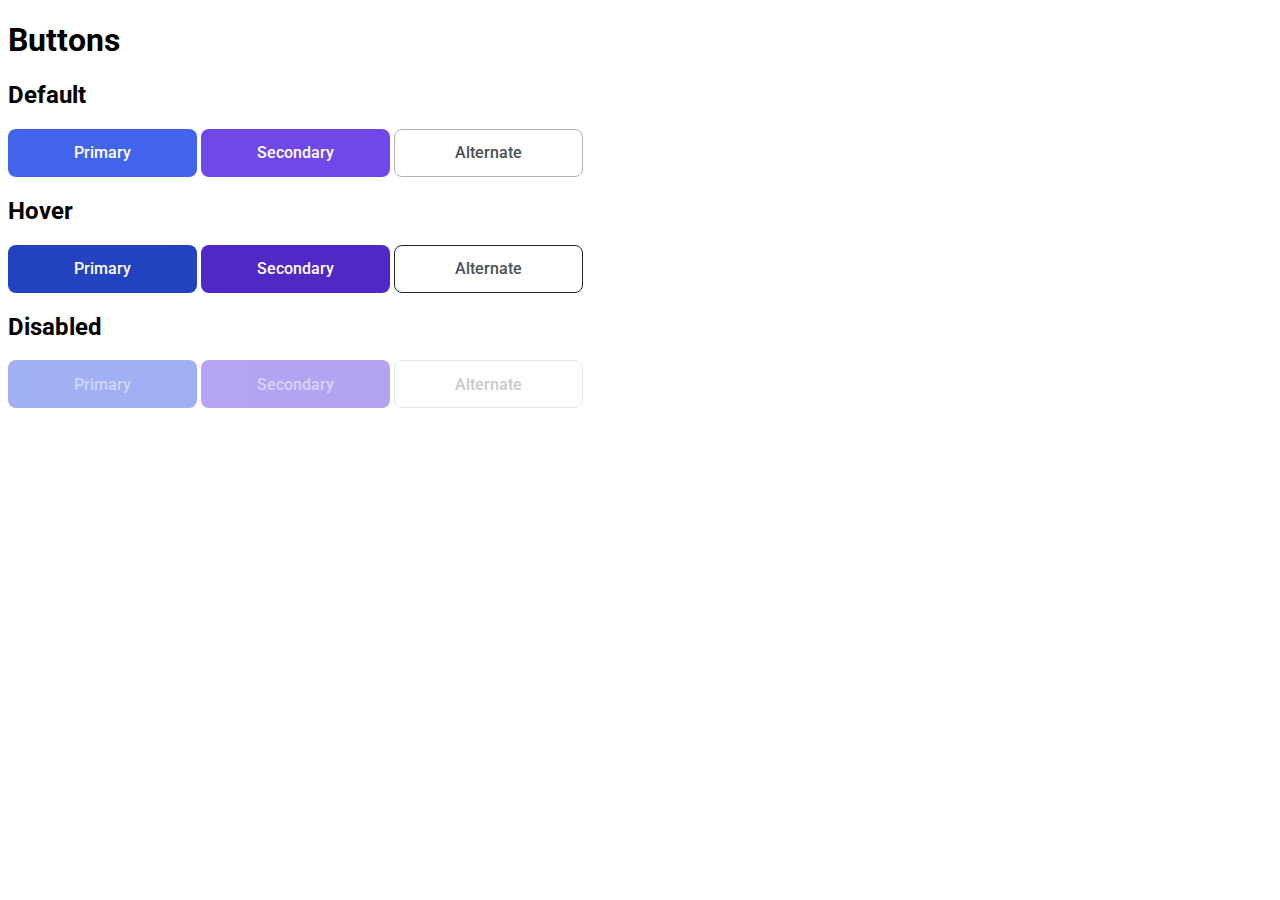
<file: 03-lection1/01-button/index.html>
<!DOCTYPE html>
<!-- Страница с кнопкой -->
<html lang="ru">
    <head>
        <link rel="stylesheet" href="../../assets/css/main.css">
        <link rel="stylesheet" href="./button.css">
    </head>
    <body>
        <header>
            <h1>Buttons</h1>
        </header>
        <main>
            <article>
                <h2>Default</h2>
                <button class="button__primary">Primary</button>
                <button class="button__secondary">Secondary</button>
                <button class="button__alternate">Alternate</button>
            </article>
            <article>
                <h2>Hover</h2>
                <button class="button__primary_hover">Primary</button>
                <button class="button__secondary_hover">Secondary</button>
                <button class="button__alternate_hover">Alternate</button>
            </article>
            <article>
                <h2>Disabled</h2>
                <button class="button__primary_disabled">Primary</button>
                <button class="button__secondary_disabled">Secondary</button>
                <button class="button__alternate_disabled">Alternate</button>
            </article>
        </main>
    </body>
</html>
</file>
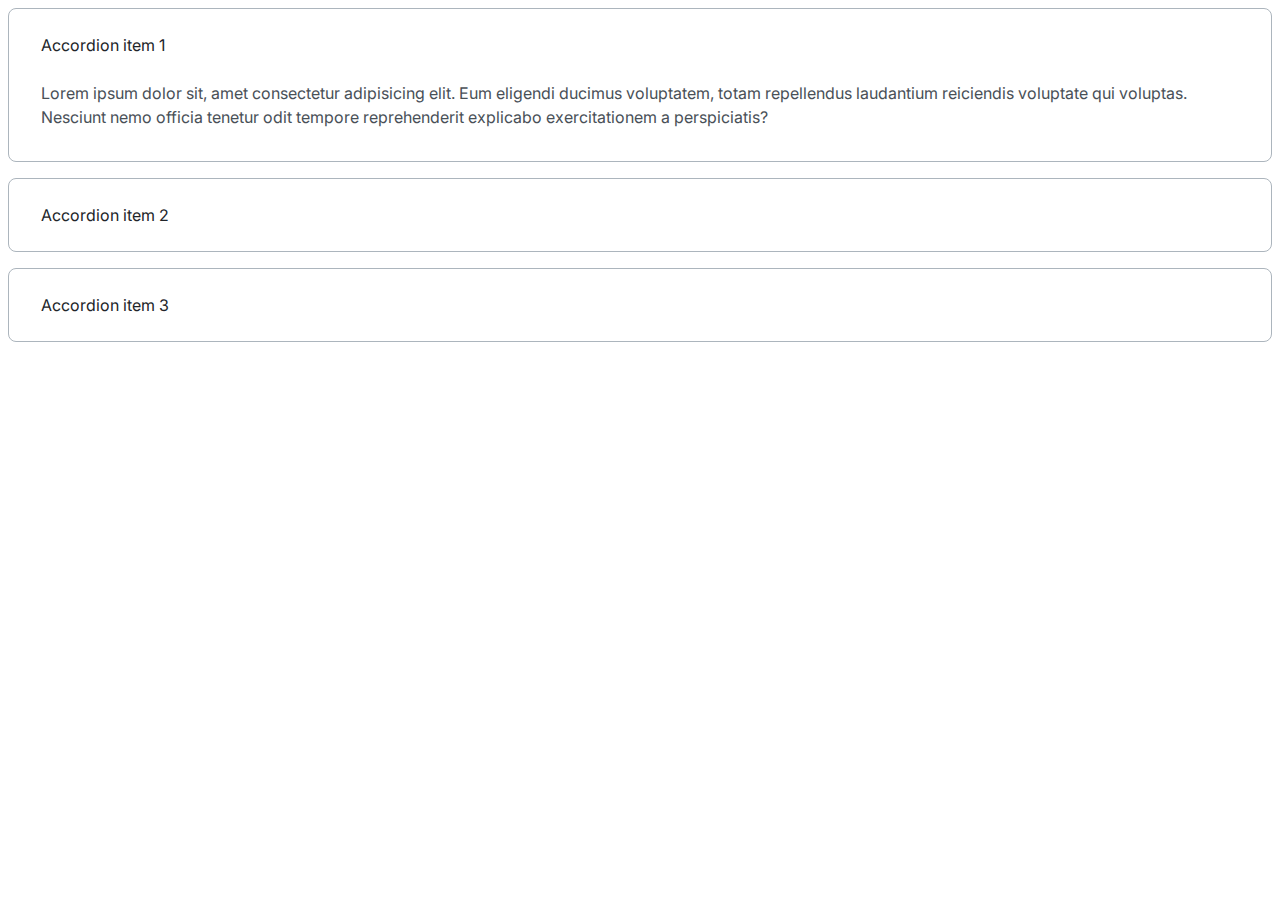
<file: 03-lection1/02-accordion/index.html>
<!DOCTYPE html>
<!-- Страница с аккордеоном -->
<html lang="ru">

<head>
    <link rel="stylesheet" href="../../assets/css/main.css">
    <link rel="stylesheet" href="./accordion.css">
</head>

<body>
    <main>
        <details class="accordion" open>
            <summary class="accordion__summary">
                Accordion item 1
            </summary>
            <div class="accordion__item">
                Lorem ipsum dolor sit, amet consectetur adipisicing elit. Eum eligendi ducimus voluptatem, totam
                repellendus laudantium reiciendis voluptate qui voluptas. Nesciunt nemo officia tenetur odit tempore
                reprehenderit explicabo exercitationem a perspiciatis?
            </div>
        </details>
        <p></p>
        <details class="accordion">
            <summary class="accordion__summary">
                Accordion item 2
            </summary>
            <div class="accordion__item">
                Lorem ipsum dolor sit amet consectetur adipisicing elit. Labore tempora, cumque debitis, ipsum
                facilis harum doloremque eius vel ullam iusto sunt reiciendis cupiditate unde fuga! Iste cupiditate
                libero quae quis!
                Lorem ipsum dolor sit, amet consectetur adipisicing elit. Aliquid, doloremque sed sunt voluptates ea
                nihil sint pariatur odio! Placeat possimus veritatis quae aliquid velit aliquam impedit aperiam
                nostrum dignissimos veniam.
            </div>
        </details>
        <p></p>
        <details class="accordion">
            <summary class="accordion__summary">
                Accordion item 3
            </summary>
            <div class="accordion__item">
                Lorem ipsum dolor sit amet consectetur adipisicing elit. Labore tempora, cumque debitis, ipsum facilis
                harum doloremque eius vel ullam iusto sunt reiciendis cupiditate unde fuga! Iste cupiditate libero quae
                quis!
            </div>
            <div class="accordion__item">
                Lorem ipsum dolor sit amet consectetur adipisicing elit. Labore tempora, cumque debitis, ipsum
                facilis harum doloremque eius vel ullam iusto sunt reiciendis cupiditate unde fuga! Iste cupiditate
                libero quae quis!
                Lorem ipsum dolor sit, amet consectetur adipisicing elit. Aliquid, doloremque sed sunt voluptates ea
                nihil sint pariatur odio! Placeat possimus veritatis quae aliquid velit aliquam impedit aperiam
                nostrum dignissimos veniam.
            </div>
        </details>
    </main>
</body>

</html>
</file>
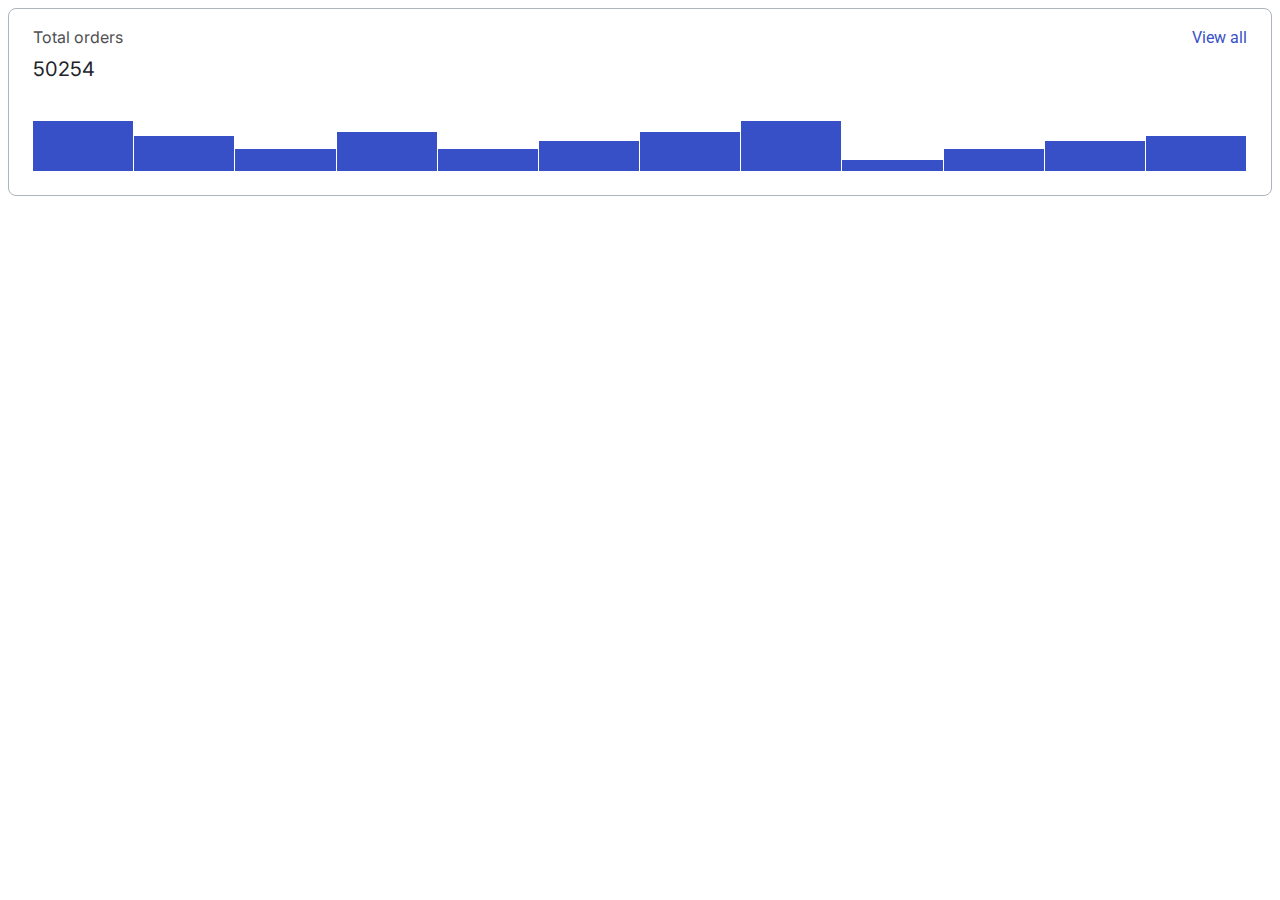
<file: 04-lection2/01-histogram/index.html>
<!DOCTYPE html>
<!-- Страница с гистограммой -->
<html lang="ru">

<head>
    <link rel="stylesheet" href="../../assets/css/main.css">
    <link rel="stylesheet" href="./histogram.css">
</head>

<body>
    <main>
        <div class="histogram">
            <div class="histogram__header">
                <div class="histogram__title">Total orders</div>
                <div class="histogram__view-all"><a href="#">View all</a></div>
            </div>
            <div class="histogram__total">50254</div>
            <div class="histogram__data">
                <div class="histogram__item" style="height: 50px;"></div>
                <div class="histogram__item" style="height: 35px;"></div>
                <div class="histogram__item" style="height: 22px;"></div>
                <div class="histogram__item" style="height: 39px;"></div>
                <div class="histogram__item" style="height: 22px;"></div>
                <div class="histogram__item" style="height: 30px;"></div>
                <div class="histogram__item" style="height: 39px;"></div>
                <div class="histogram__item" style="height: 50px;"></div>
                <div class="histogram__item" style="height: 11px;"></div>
                <div class="histogram__item" style="height: 22px;"></div>
                <div class="histogram__item" style="height: 30px;"></div>
                <div class="histogram__item" style="height: 35px;"></div>
            </div>
        </div>
    </main>
</body>

</html>
</file>
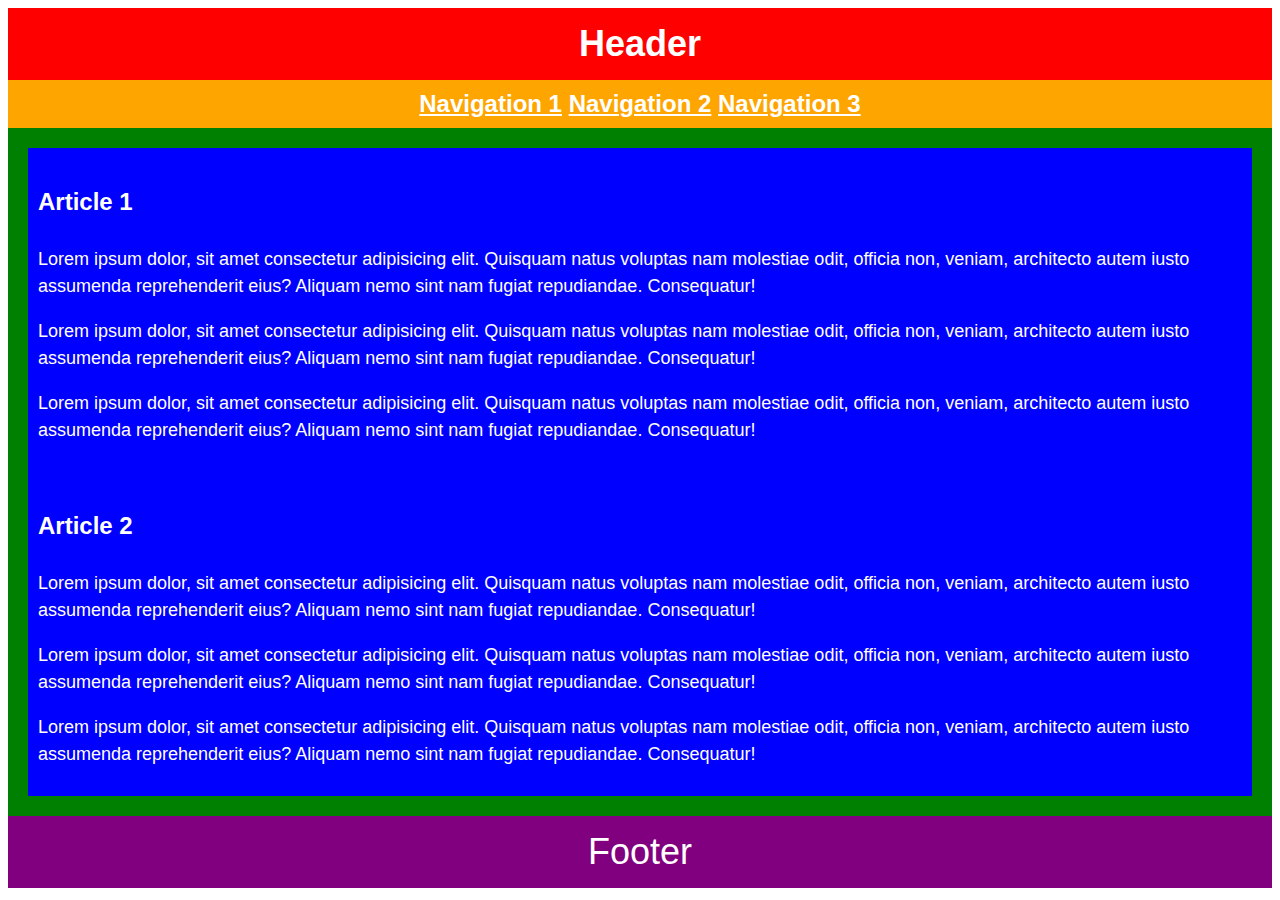
<file: 02-dz0/01-semantic-mockup/solution.html>
<!DOCTYPE html>
<html lang="ru">

<head>
    <meta charset="UTF-8">
    <title>Document</title>
    <link rel="stylesheet" href="./css/indes.css">
</head>

<body>
    <header>
        Header
    </header>
    <nav>
        <a href="#">Navigation 1</a>
        <a href="#">Navigation 2</a>
        <a href="#">Navigation 3</a>
    </nav>
    <main>
        <article>
            <h2>Article 1</h2>
            <p>Lorem ipsum dolor, sit amet consectetur adipisicing elit. Quisquam natus voluptas nam molestiae odit,
                officia non, veniam, architecto autem iusto assumenda reprehenderit eius? Aliquam nemo sint nam fugiat
                repudiandae. Consequatur!</p>
            <p>Lorem ipsum dolor, sit amet consectetur adipisicing elit. Quisquam natus voluptas nam molestiae odit,
                officia non, veniam, architecto autem iusto assumenda reprehenderit eius? Aliquam nemo sint nam fugiat
                repudiandae. Consequatur!</p>
            <p>Lorem ipsum dolor, sit amet consectetur adipisicing elit. Quisquam natus voluptas nam molestiae odit,
                officia non, veniam, architecto autem iusto assumenda reprehenderit eius? Aliquam nemo sint nam fugiat
                repudiandae. Consequatur!</p>
        </article>
        <article>
            <h2>Article 2</h2>
            <p>Lorem ipsum dolor, sit amet consectetur adipisicing elit. Quisquam natus voluptas nam molestiae odit,
                officia non, veniam, architecto autem iusto assumenda reprehenderit eius? Aliquam nemo sint nam fugiat
                repudiandae. Consequatur!</p>
            <p>Lorem ipsum dolor, sit amet consectetur adipisicing elit. Quisquam natus voluptas nam molestiae odit,
                officia non, veniam, architecto autem iusto assumenda reprehenderit eius? Aliquam nemo sint nam fugiat
                repudiandae. Consequatur!</p>
            <p>Lorem ipsum dolor, sit amet consectetur adipisicing elit. Quisquam natus voluptas nam molestiae odit,
                officia non, veniam, architecto autem iusto assumenda reprehenderit eius? Aliquam nemo sint nam fugiat
                repudiandae. Consequatur!</p>
        </article>
    </main>
    <footer>
        Footer
    </footer>
</body>

</html>
</file>
<file: assets/css/main.css>
@import '../fonts/fonts.css';

:root {
    --white: #ffffff;
    --black: #212429;
    --pink: #F784AD;
    --purple: #7048E8;
    --blue: #374FC7;
    --red: #F03D3E;
    --grey-1: #F8F9FA;
    --grey-2: #DDE2E5;
    --grey-3: #ACB5BD;
    --grey-4: #495057;

    --error: var(--red);
    --success: var(--blue);

    --primary: var(--blue);
    --secondary: var(--purple);
}

* {
    font-family: 'Roboto', sans-serif;
}

a {
    text-decoration: none;
    color: var(--blue);
}
</file>
<file: 03-lection1/01-button/button.css>
/* Стилизация кнопки */

h2 {
    font-family: 'Roboto';
    font-weight: 900;
    font-size: 30px;
}

h2 {
    font-family: 'Roboto';
    font-weight: 700;
    font-size: 24px;
}

.button__primary {
    height: 48px;
    min-width: 189px;
    background-color: #4263EB;
    border: 0;
    border-radius: 8px;
    font-family: 'Roboto';
    font-weight: 500;
    font-size: 16px;
    color: #FFFFFF;
}

.button__primary:hover {
    cursor: pointer;
    background-color: #2342C0;
    transition: opacity 200ms ease-in-out, background-color 200ms ease-in-out;
}

.button__primary_hover {
    height: 48px;
    min-width: 189px;
    border: 0;
    border-radius: 8px;
    font-family: 'Roboto';
    font-weight: 500;
    font-size: 16px;
    color: #FFFFFF;
    cursor: pointer;
    background-color: #2342C0;
    transition: opacity 200ms ease-in-out, background-color 200ms ease-in-out;
}

.button__primary_disabled {
    height: 48px;
    min-width: 189px;
    background-color: #4263EB;
    opacity: 0.5;
    border: 0;
    border-radius: 8px;
    font-family: 'Roboto';
    font-weight: 500;
    font-size: 16px;
    color: rgba(255, 255, 255, 0.5);
}

.button__secondary {
    height: 48px;
    min-width: 189px;
    background-color: #7048E8;
    border: 0;
    border-radius: 8px;
    font-family: 'Roboto';
    font-weight: 500;
    font-size: 16px;
    color: #FFFFFF;
}

.button__secondary:hover {
    cursor: pointer;
    background-color: #5028C6;
    ;
    transition: opacity 200ms ease-in-out, background-color 200ms ease-in-out;
}

.button__secondary_hover {
    height: 48px;
    min-width: 189px;
    border: 0;
    border-radius: 8px;
    font-family: 'Roboto';
    font-weight: 500;
    font-size: 16px;
    color: #FFFFFF;
    cursor: pointer;
    background-color: #5028C6;
    transition: opacity 200ms ease-in-out, background-color 200ms ease-in-out;
}

.button__secondary_disabled {
    height: 48px;
    min-width: 189px;
    background-color: #7048E8;
    opacity: 0.5;
    border: 0;
    border-radius: 8px;
    font-family: 'Roboto';
    font-weight: 500;
    font-size: 16px;
    color: rgba(255, 255, 255, 0.5);
}

.button__alternate {
    height: 48px;
    min-width: 189px;
    background-color: #FFFFFF;
    border: 1px solid #ACB5BD;
    border-radius: 8px;
    font-family: 'Roboto';
    font-weight: 500;
    font-size: 16px;
    color: #495057;
}

.button__alternate:hover {
    cursor: pointer;
    border: 1px solid #212429;
    transition: opacity 200ms ease-in-out, border 200ms ease-in-out;
}

.button__alternate_hover {
    height: 48px;
    min-width: 189px;
    background-color: #FFFFFF;
    border-radius: 8px;
    font-family: 'Roboto';
    font-weight: 500;
    font-size: 16px;
    color: #495057;
    cursor: pointer;
    border: 1px solid #212429;
    transition: opacity 200ms ease-in-out, border 200ms ease-in-out;
}

.button__alternate_disabled {
    height: 48px;
    min-width: 189px;
    background-color: #FFFFFF;
    border: 1px solid #ACB5BD;
    border-radius: 8px;
    font-family: 'Roboto';
    font-weight: 500;
    font-size: 16px;
    color: #495057;
    opacity: 0.3;
}
</file>
<file: 03-lection1/02-accordion/accordion.css>
/* Стилизация аккордеона */
@import url(https://fonts.googleapis.com/css?family=Inter:100,200,300,regular,500,600,700,800,900);

.accordion {
    min-width: 730px;
    /* width: 730px; */
    background-color: white;
    border: 1px solid #ACB5BD;
    border-radius: 8px;
}

.accordion__summary {
    font-family: 'Inter';
    font-style: normal;
    font-weight: 400;
    font-size: 16px;
    line-height: 150%;
    color: #212429;
    list-style: none;
    margin: 24px auto 24px 32px;
    cursor: pointer;
}

.accordion__summary::-webkit-details-marker {
    /* нестандартный псевдоэлемент Google Chrome */
    display: none;
}

.accordion__item {
    font-family: 'Inter';
    font-style: normal;
    font-weight: 400;
    font-size: 16px;
    line-height: 150%;
    color: #495057;
    padding: 0 32px;
    margin-bottom: 8px;
}

.accordion__item:last-child {
    padding-bottom: 32px;
    margin-bottom: 0;
}
</file>
<file: 04-lection2/01-histogram/histogram.css>
@import url("../../assets/css/main.css");

.histogram {
    min-width: 354px;
    display: flex;
    flex-direction: column;
    background: var(--white);
    border: 1px solid #ACB5BD;
    border-radius: 8px;
    padding: 16px 24px 24px 24px;
}

.histogram__header {
    display: flex;
    flex-direction: row;
    justify-content: space-between;
    margin-bottom: 6px;
}

.histogram__title {
    font-family: 'Inter';
    font-weight: 400;
    font-size: 16px;
    line-height: 24px;
    color: var(--black);
    opacity: 0.8;
}

.histogram__view-all {
    font-family: 'Inter';
    font-weight: 400;
    font-size: 16px;
    line-height: 24px;
    color: var(--blue);
}

.histogram__total {
    margin-bottom: 39px;
    font-family: 'Inter';
    font-style: normal;
    font-weight: 400;
    font-size: 20px;
    line-height: 26px;
    color: var(--black);
}

.histogram__data {
    display: flex;
    flex-direction: row;
    align-items: flex-end;
}

.histogram__item {
    min-width: 9px;
    width: auto;
    background-color: var(--blue);
    margin-right: 1px;
    flex-grow: 1;
}

.histogram__column:last-child {
    margin-right: 0;
}
</file>
<file: 02-dz0/01-semantic-mockup/css/indes.css>
a {
    color: white;
}

header {
    background-color: red;
    color: white;
    text-align: center;
    font-family: Arial, Helvetica, sans-serif;
    font-size: 36px;
    font-weight: 900;
    line-height: 200%;
}

nav {
    background: orange;
    color: white;
    text-align: center;
    font-family: Arial, Helvetica, sans-serif;
    font-size: 24px;
    font-weight: 700;
    line-height: 200%;
}

main{
    background-color: green;
    padding: 20px;
}

article {
    background-color: blue;
    color: white;
    padding: 10px;
}

article h2 {
    font-family: Arial, Helvetica, sans-serif;
    font-size: 24px;
    font-weight: 700;
    line-height: 200%;
}

article p{
    font-family: Arial, Helvetica, sans-serif;
    font-size: 18px;
    font-weight: normal;
    line-height: 150%;
}

footer {
    background-color: purple;
    color: white;
    text-align: center;
    font-family: Arial, Helvetica, sans-serif;
    font-size: 36px;
    font-weight: normal;
    line-height: 200%;
}
</file>
